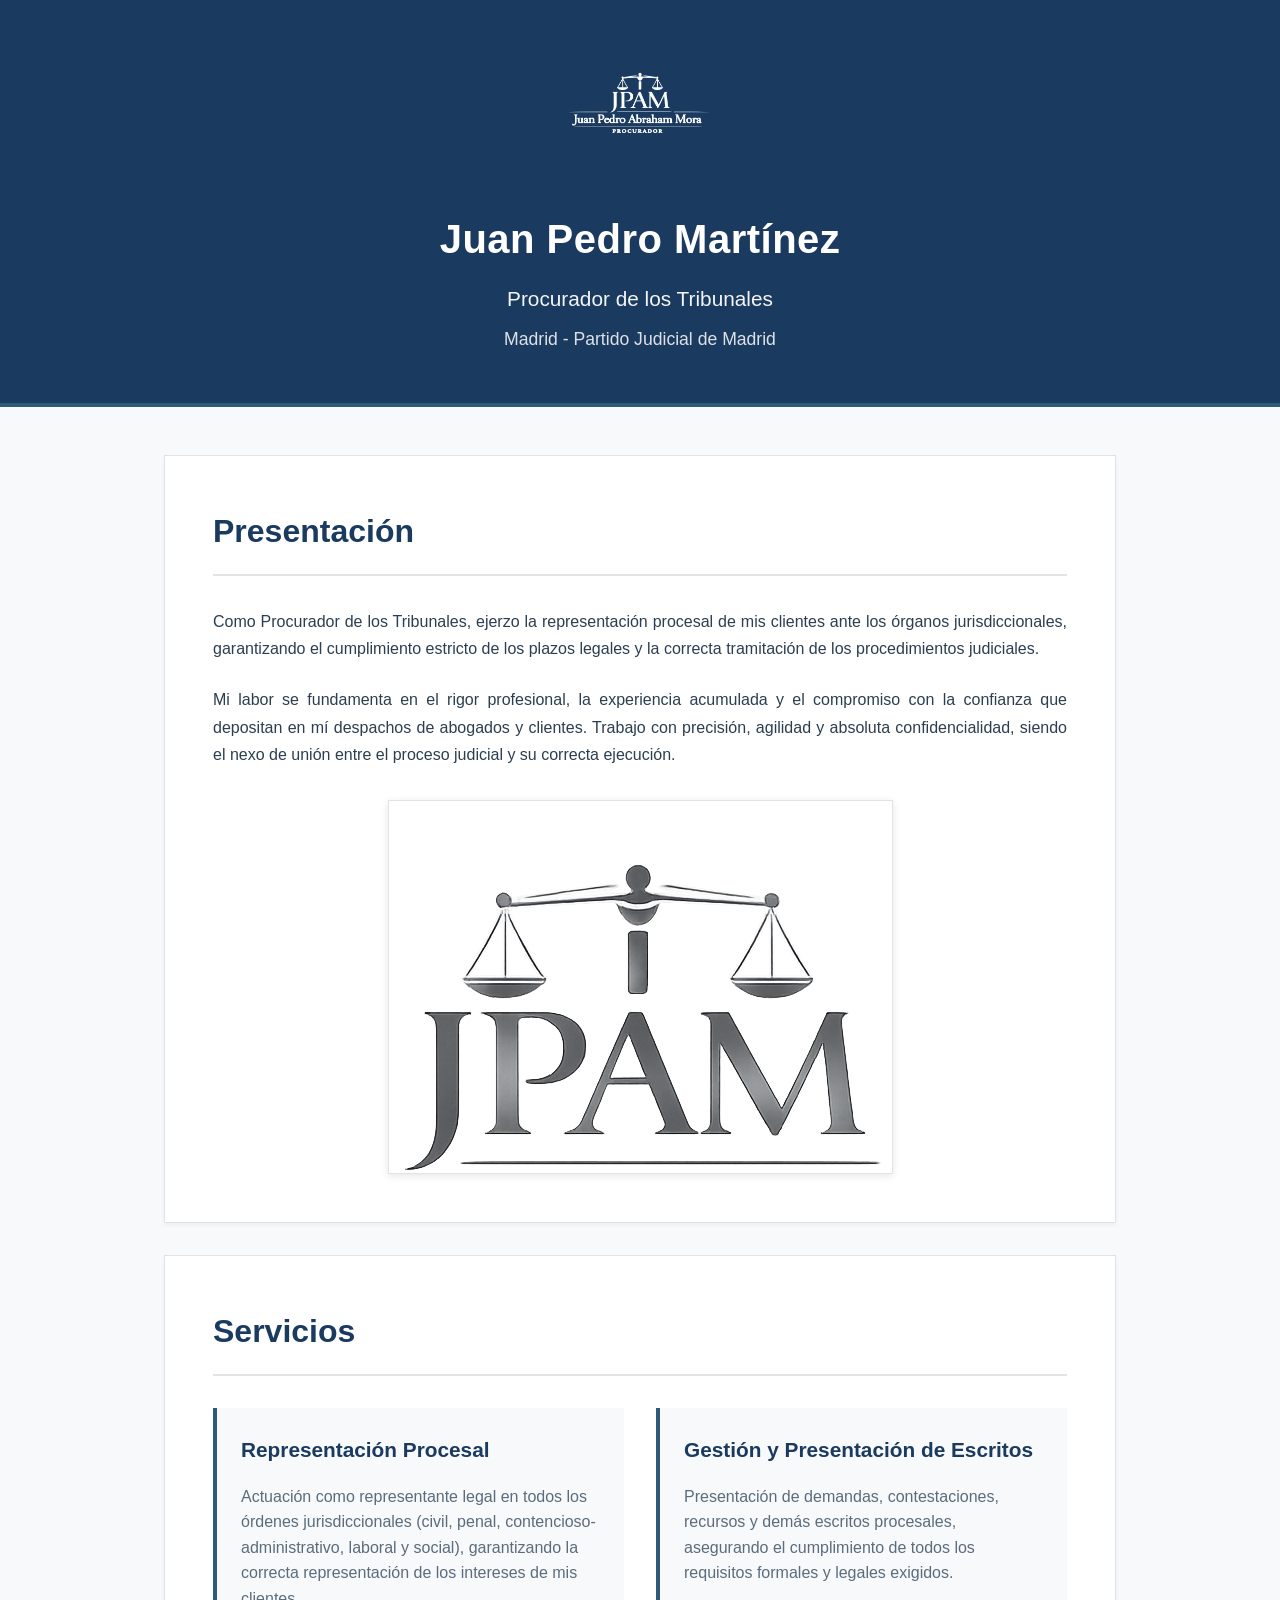
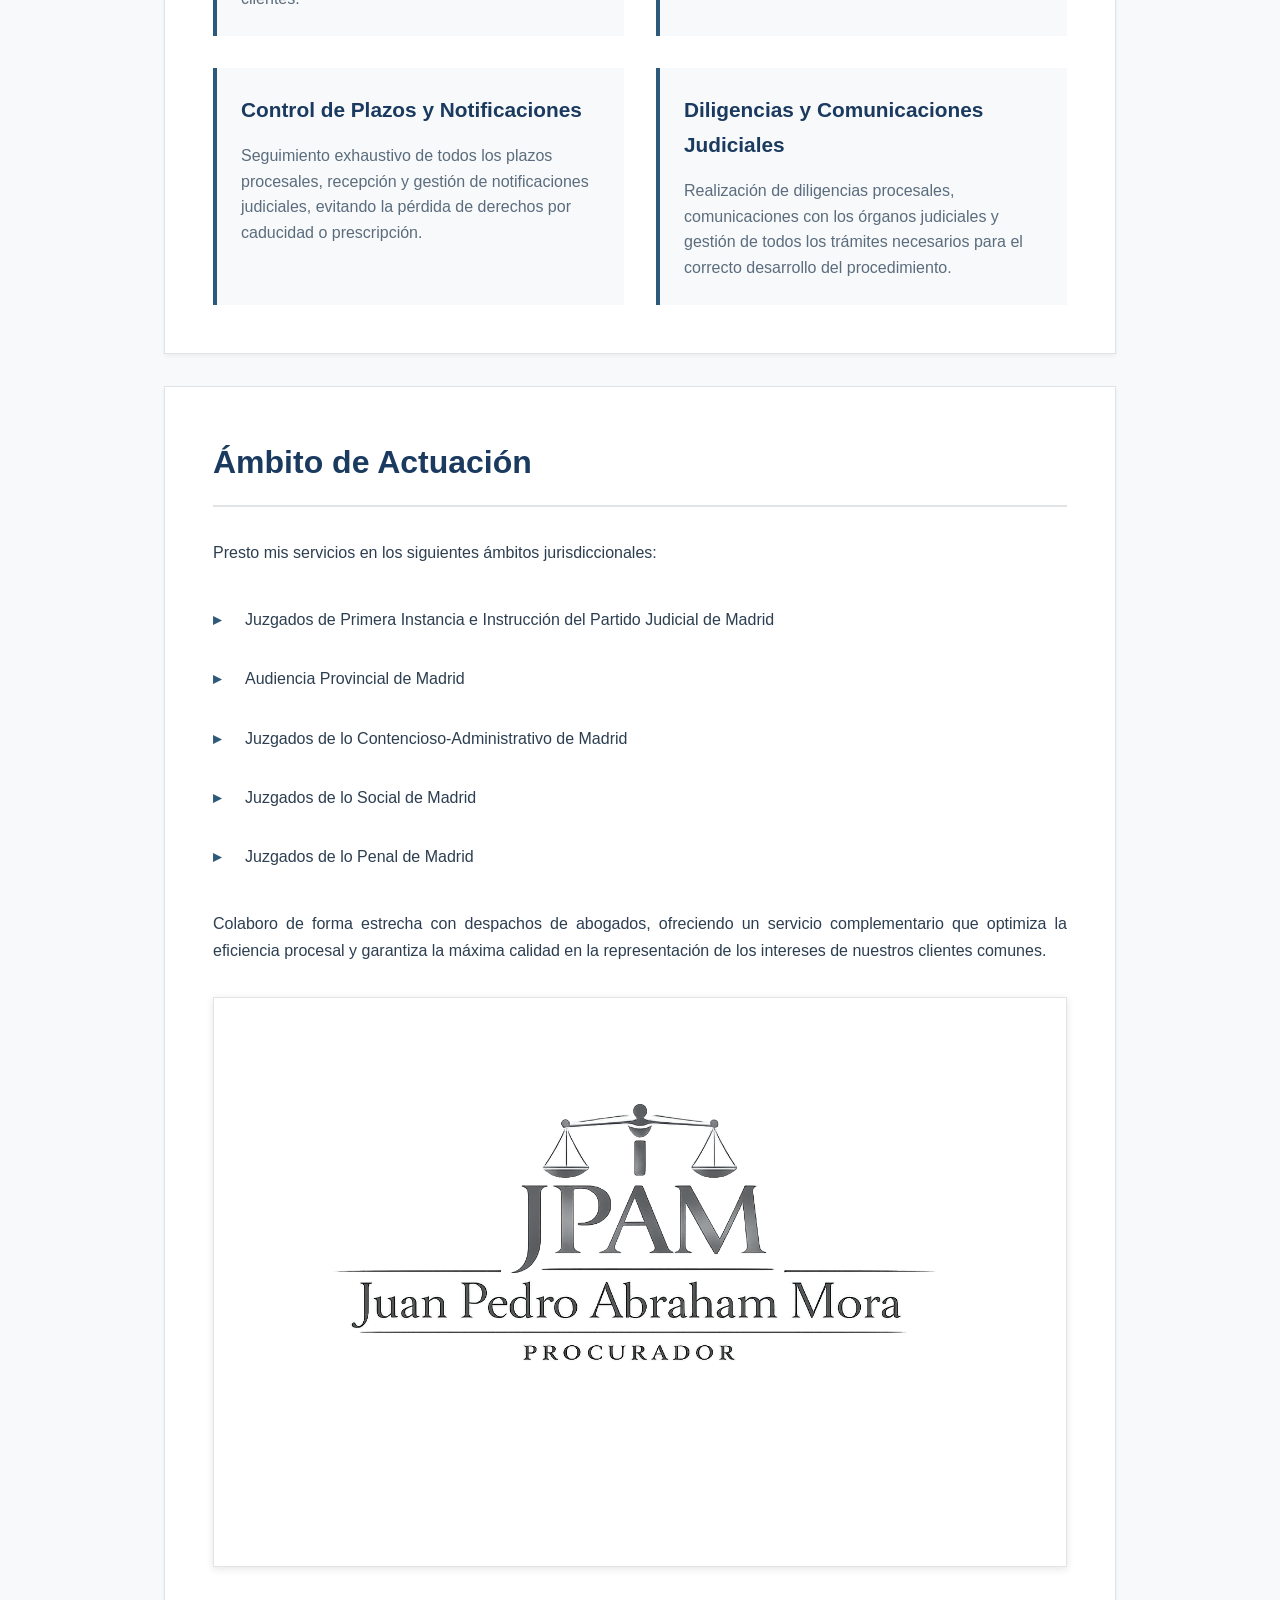
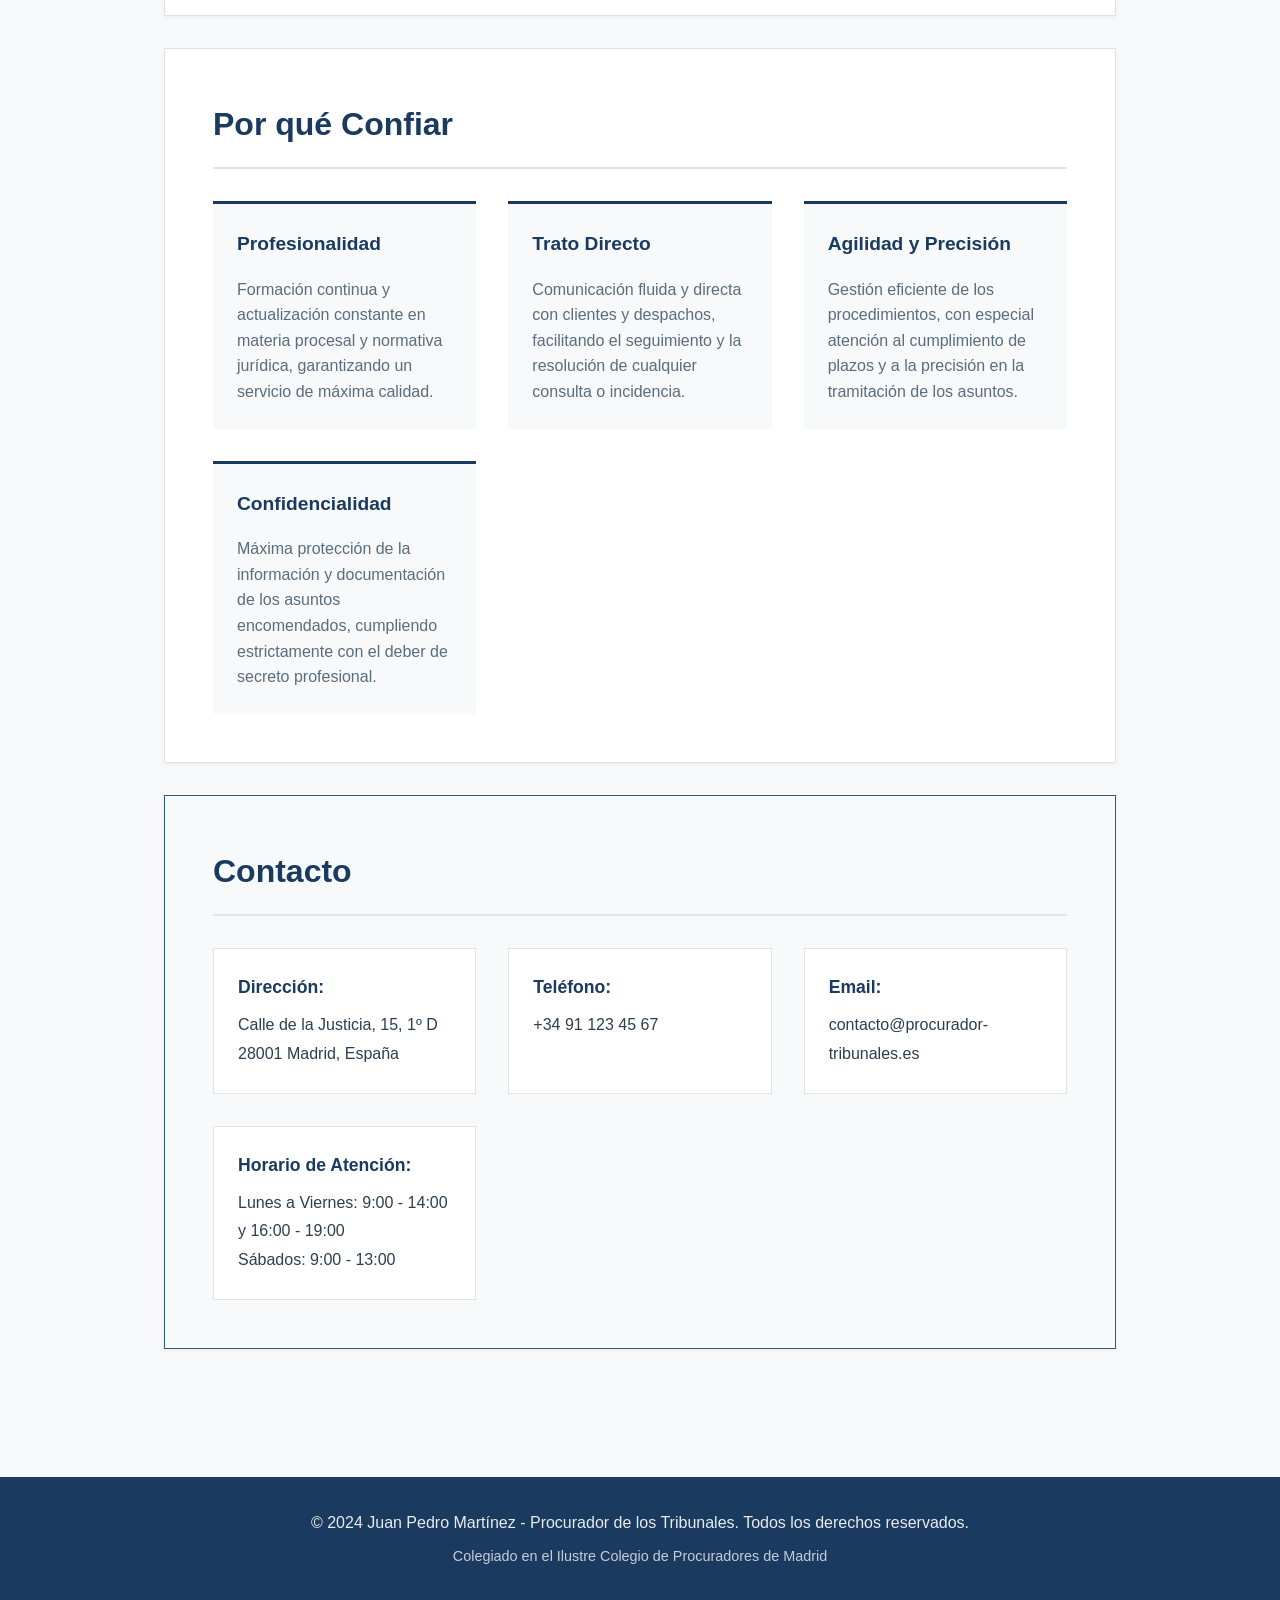
<file: index.html>
<!DOCTYPE html>
<html lang="es">
<head>
    <meta charset="UTF-8">
    <meta name="viewport" content="width=device-width, initial-scale=1.0">
    <title>Procurador de los Tribunales - Representación Procesal</title>
    <link rel="stylesheet" href="style.css">
</head>
<body>
    <!-- Header -->
    <header class="header">
        <div class="container">
            <div class="header__logo">
                <img src="img/LOGO CON NOMBRE JP PNG.png" alt="Logo Juan Pedro - Procurador" class="header__logo-img">
            </div>
            <h1 class="header__name">Juan Pedro Martínez</h1>
            <p class="header__title">Procurador de los Tribunales</p>
            <p class="header__location">Madrid - Partido Judicial de Madrid</p>
        </div>
    </header>

    <!-- Main Content -->
    <main class="main">
        <div class="container">
            <!-- Sección Presentación -->
            <section class="section" id="presentacion">
                <h2 class="section__title">Presentación</h2>
                <div class="section__content">
                    <p class="section__text">
                        Como Procurador de los Tribunales, ejerzo la representación procesal de mis clientes ante los órganos jurisdiccionales, garantizando el cumplimiento estricto de los plazos legales y la correcta tramitación de los procedimientos judiciales.
                    </p>
                    <p class="section__text">
                        Mi labor se fundamenta en el rigor profesional, la experiencia acumulada y el compromiso con la confianza que depositan en mí despachos de abogados y clientes. Trabajo con precisión, agilidad y absoluta confidencialidad, siendo el nexo de unión entre el proceso judicial y su correcta ejecución.
                    </p>
                    <div class="section__image">
                        <img src="img/LOGO JP PNG.png" alt="Logo profesional" class="image">
                    </div>
                </div>
            </section>

            <!-- Sección Servicios -->
            <section class="section" id="servicios">
                <h2 class="section__title">Servicios</h2>
                <div class="section__content">
                    <div class="services">
                        <div class="service">
                            <h3 class="service__title">Representación Procesal</h3>
                            <p class="service__text">
                                Actuación como representante legal en todos los órdenes jurisdiccionales (civil, penal, contencioso-administrativo, laboral y social), garantizando la correcta representación de los intereses de mis clientes.
                            </p>
                        </div>
                        <div class="service">
                            <h3 class="service__title">Gestión y Presentación de Escritos</h3>
                            <p class="service__text">
                                Presentación de demandas, contestaciones, recursos y demás escritos procesales, asegurando el cumplimiento de todos los requisitos formales y legales exigidos.
                            </p>
                        </div>
                        <div class="service">
                            <h3 class="service__title">Control de Plazos y Notificaciones</h3>
                            <p class="service__text">
                                Seguimiento exhaustivo de todos los plazos procesales, recepción y gestión de notificaciones judiciales, evitando la pérdida de derechos por caducidad o prescripción.
                            </p>
                        </div>
                        <div class="service">
                            <h3 class="service__title">Diligencias y Comunicaciones Judiciales</h3>
                            <p class="service__text">
                                Realización de diligencias procesales, comunicaciones con los órganos judiciales y gestión de todos los trámites necesarios para el correcto desarrollo del procedimiento.
                            </p>
                        </div>
                    </div>
                </div>
            </section>

            <!-- Sección Ámbito de Actuación -->
            <section class="section" id="ambito">
                <h2 class="section__title">Ámbito de Actuación</h2>
                <div class="section__content">
                    <p class="section__text">
                        Presto mis servicios en los siguientes ámbitos jurisdiccionales:
                    </p>
                    <ul class="list">
                        <li>Juzgados de Primera Instancia e Instrucción del Partido Judicial de Madrid</li>
                        <li>Audiencia Provincial de Madrid</li>
                        <li>Juzgados de lo Contencioso-Administrativo de Madrid</li>
                        <li>Juzgados de lo Social de Madrid</li>
                        <li>Juzgados de lo Penal de Madrid</li>
                    </ul>
                    <p class="section__text">
                        Colaboro de forma estrecha con despachos de abogados, ofreciendo un servicio complementario que optimiza la eficiencia procesal y garantiza la máxima calidad en la representación de los intereses de nuestros clientes comunes.
                    </p>
                    <div class="section__image">
                        <img src="img/LOGO CON NOMBRE JP PNG.png" alt="Logo Juan Pedro - Procurador" class="image">
                    </div>
                </div>
            </section>

            <!-- Sección Por qué Confiar -->
            <section class="section" id="confianza">
                <h2 class="section__title">Por qué Confiar</h2>
                <div class="section__content">
                    <div class="trust-items">
                        <div class="trust-item">
                            <h3 class="trust-item__title">Profesionalidad</h3>
                            <p class="trust-item__text">
                                Formación continua y actualización constante en materia procesal y normativa jurídica, garantizando un servicio de máxima calidad.
                            </p>
                        </div>
                        <div class="trust-item">
                            <h3 class="trust-item__title">Trato Directo</h3>
                            <p class="trust-item__text">
                                Comunicación fluida y directa con clientes y despachos, facilitando el seguimiento y la resolución de cualquier consulta o incidencia.
                            </p>
                        </div>
                        <div class="trust-item">
                            <h3 class="trust-item__title">Agilidad y Precisión</h3>
                            <p class="trust-item__text">
                                Gestión eficiente de los procedimientos, con especial atención al cumplimiento de plazos y a la precisión en la tramitación de los asuntos.
                            </p>
                        </div>
                        <div class="trust-item">
                            <h3 class="trust-item__title">Confidencialidad</h3>
                            <p class="trust-item__text">
                                Máxima protección de la información y documentación de los asuntos encomendados, cumpliendo estrictamente con el deber de secreto profesional.
                            </p>
                        </div>
                    </div>
                </div>
            </section>

            <!-- Sección Contacto -->
            <section class="section section--contact" id="contacto">
                <h2 class="section__title">Contacto</h2>
                <div class="section__content">
                    <div class="contact">
                        <div class="contact__item">
                            <strong class="contact__label">Dirección:</strong>
                            <p class="contact__text">Calle de la Justicia, 15, 1º D<br>28001 Madrid, España</p>
                        </div>
                        <div class="contact__item">
                            <strong class="contact__label">Teléfono:</strong>
                            <p class="contact__text">+34 91 123 45 67</p>
                        </div>
                        <div class="contact__item">
                            <strong class="contact__label">Email:</strong>
                            <p class="contact__text">contacto@procurador-tribunales.es</p>
                        </div>
                        <div class="contact__item">
                            <strong class="contact__label">Horario de Atención:</strong>
                            <p class="contact__text">Lunes a Viernes: 9:00 - 14:00 y 16:00 - 19:00<br>Sábados: 9:00 - 13:00</p>
                        </div>
                    </div>
                </div>
            </section>
        </div>
    </main>

    <!-- Footer -->
    <footer class="footer">
        <div class="container">
            <p class="footer__text">
                &copy; 2024 Juan Pedro Martínez - Procurador de los Tribunales. Todos los derechos reservados.
            </p>
            <p class="footer__text footer__text--small">
                Colegiado en el Ilustre Colegio de Procuradores de Madrid
            </p>
        </div>
    </footer>
</body>
</html>
</file>
<file: style.css>
/* ============================================
   ESTILOS PARA PROCURADOR DE LOS TRIBUNALES
   Diseño sobrio, serio y profesional
   ============================================ */

/* Reset y Variables */
* {
    margin: 0;
    padding: 0;
    box-sizing: border-box;
}

:root {
    /* Colores jurídicos y neutros */
    --color-primary: #1a3a5f;      /* Azul oscuro profesional */
    --color-secondary: #2d5a7a;    /* Azul medio */
    --color-accent: #4a6b7d;       /* Gris azulado */
    --color-text: #2c3e50;         /* Gris oscuro para texto */
    --color-text-light: #5a6c7d;   /* Gris medio para texto secundario */
    --color-bg: #ffffff;            /* Blanco */
    --color-bg-light: #f8f9fa;     /* Gris muy claro */
    --color-border: #e0e4e7;       /* Gris claro para bordes */
    
    /* Tipografía */
    --font-family: 'Segoe UI', Tahoma, Geneva, Verdana, sans-serif;
    
    /* Espaciado */
    --spacing-xs: 0.5rem;
    --spacing-sm: 1rem;
    --spacing-md: 1.5rem;
    --spacing-lg: 2rem;
    --spacing-xl: 3rem;
    
    /* Ancho máximo del contenido */
    --max-width: 1000px;
}

/* ============================================
   ESTRUCTURA BASE
   ============================================ */

body {
    font-family: var(--font-family);
    font-size: 16px;
    line-height: 1.7;
    color: var(--color-text);
    background-color: var(--color-bg-light);
    -webkit-font-smoothing: antialiased;
    -moz-osx-font-smoothing: grayscale;
}

.container {
    max-width: var(--max-width);
    margin: 0 auto;
    padding: 0 var(--spacing-md);
}

/* ============================================
   HEADER
   ============================================ */

.header {
    background-color: var(--color-primary);
    color: var(--color-bg);
    padding: var(--spacing-xl) 0;
    text-align: center;
    border-bottom: 4px solid var(--color-secondary);
}

.header__logo {
    margin-bottom: var(--spacing-md);
}

.header__logo-img {
    max-width: 200px;
    height: auto;
    display: block;
    margin: 0 auto;
    filter: brightness(0) invert(1);
}

.header__name {
    font-size: 2.5rem;
    font-weight: 600;
    margin-bottom: var(--spacing-xs);
    letter-spacing: 0.5px;
}

.header__title {
    font-size: 1.3rem;
    font-weight: 400;
    margin-bottom: var(--spacing-xs);
    opacity: 0.95;
}

.header__location {
    font-size: 1.1rem;
    opacity: 0.85;
    font-weight: 300;
}

/* ============================================
   MAIN CONTENT
   ============================================ */

.main {
    padding: var(--spacing-xl) 0;
    min-height: calc(100vh - 300px);
}

/* ============================================
   SECCIONES
   ============================================ */

.section {
    background-color: var(--color-bg);
    margin-bottom: var(--spacing-lg);
    padding: var(--spacing-xl);
    border: 1px solid var(--color-border);
    box-shadow: 0 2px 4px rgba(0, 0, 0, 0.05);
}

.section__title {
    font-size: 2rem;
    color: var(--color-primary);
    margin-bottom: var(--spacing-lg);
    padding-bottom: var(--spacing-sm);
    border-bottom: 2px solid var(--color-border);
    font-weight: 600;
}

.section__content {
    color: var(--color-text);
}

.section__text {
    margin-bottom: var(--spacing-md);
    text-align: justify;
    color: var(--color-text);
}

.section__image {
    margin-top: var(--spacing-lg);
    text-align: center;
}

.section--contact {
    background-color: var(--color-bg-light);
    border: 1px solid var(--color-secondary);
}

/* ============================================
   SERVICIOS
   ============================================ */

.services {
    display: grid;
    grid-template-columns: repeat(auto-fit, minmax(280px, 1fr));
    gap: var(--spacing-lg);
    margin-top: var(--spacing-md);
}

.service {
    padding: var(--spacing-md);
    background-color: var(--color-bg-light);
    border-left: 4px solid var(--color-secondary);
    transition: background-color 0.2s ease;
}

.service:hover {
    background-color: #f0f3f5;
}

.service__title {
    font-size: 1.3rem;
    color: var(--color-primary);
    margin-bottom: var(--spacing-sm);
    font-weight: 600;
}

.service__text {
    color: var(--color-text-light);
    line-height: 1.6;
}

/* ============================================
   LISTAS
   ============================================ */

.list {
    list-style: none;
    padding-left: 0;
    margin: var(--spacing-md) 0;
}

.list li {
    padding: var(--spacing-sm) 0;
    padding-left: var(--spacing-lg);
    position: relative;
    color: var(--color-text);
}

.list li::before {
    content: "▸";
    position: absolute;
    left: 0;
    color: var(--color-secondary);
    font-weight: bold;
}

/* ============================================
   ELEMENTOS DE CONFIANZA
   ============================================ */

.trust-items {
    display: grid;
    grid-template-columns: repeat(auto-fit, minmax(250px, 1fr));
    gap: var(--spacing-lg);
    margin-top: var(--spacing-md);
}

.trust-item {
    padding: var(--spacing-md);
    background-color: var(--color-bg-light);
    border-top: 3px solid var(--color-primary);
}

.trust-item__title {
    font-size: 1.2rem;
    color: var(--color-primary);
    margin-bottom: var(--spacing-sm);
    font-weight: 600;
}

.trust-item__text {
    color: var(--color-text-light);
    line-height: 1.6;
}

/* ============================================
   CONTACTO
   ============================================ */

.contact {
    display: grid;
    grid-template-columns: repeat(auto-fit, minmax(250px, 1fr));
    gap: var(--spacing-lg);
}

.contact__item {
    padding: var(--spacing-md);
    background-color: var(--color-bg);
    border: 1px solid var(--color-border);
}

.contact__label {
    display: block;
    color: var(--color-primary);
    font-size: 1.1rem;
    margin-bottom: var(--spacing-xs);
    font-weight: 600;
}

.contact__text {
    color: var(--color-text);
    line-height: 1.8;
    margin: 0;
}

/* ============================================
   IMÁGENES
   ============================================ */

.image {
    max-width: 100%;
    height: auto;
    border: 1px solid var(--color-border);
    box-shadow: 0 2px 8px rgba(0, 0, 0, 0.1);
    display: block;
    margin: 0 auto;
}

/* ============================================
   FOOTER
   ============================================ */

.footer {
    background-color: var(--color-primary);
    color: var(--color-bg);
    padding: var(--spacing-lg) 0;
    text-align: center;
    margin-top: var(--spacing-xl);
}

.footer__text {
    margin-bottom: var(--spacing-xs);
    opacity: 0.9;
}

.footer__text--small {
    font-size: 0.9rem;
    opacity: 0.75;
    margin-bottom: 0;
}

/* ============================================
   DISEÑO RESPONSIVE
   ============================================ */

/* Tablets */
@media (max-width: 768px) {
    :root {
        --spacing-xl: 2rem;
        --spacing-lg: 1.5rem;
    }
    
    .header__name {
        font-size: 2rem;
    }
    
    .header__title {
        font-size: 1.1rem;
    }
    
    .header__location {
        font-size: 1rem;
    }
    
    .header__logo-img {
        max-width: 150px;
    }
    
    .section {
        padding: var(--spacing-lg);
    }
    
    .section__title {
        font-size: 1.6rem;
    }
    
    .services,
    .trust-items,
    .contact {
        grid-template-columns: 1fr;
    }
    
    .container {
        padding: 0 var(--spacing-sm);
    }
}

/* Móviles */
@media (max-width: 480px) {
    .header {
        padding: var(--spacing-lg) 0;
    }
    
    .header__name {
        font-size: 1.6rem;
    }
    
    .header__title {
        font-size: 1rem;
    }
    
    .header__location {
        font-size: 0.9rem;
    }
    
    .header__logo-img {
        max-width: 120px;
    }
    
    .main {
        padding: var(--spacing-md) 0;
    }
    
    .section {
        padding: var(--spacing-md);
        margin-bottom: var(--spacing-md);
    }
    
    .section__title {
        font-size: 1.4rem;
    }
    
    .section__text {
        text-align: left;
    }
    
    .service__title,
    .trust-item__title {
        font-size: 1.1rem;
    }
    
    .contact__label {
        font-size: 1rem;
    }
}

/* ============================================
   ACCESIBILIDAD
   ============================================ */

/* Mejora del contraste y legibilidad */
a {
    color: var(--color-secondary);
    text-decoration: none;
}

a:hover {
    text-decoration: underline;
}

/* Focus visible para navegación por teclado */
*:focus {
    outline: 2px solid var(--color-secondary);
    outline-offset: 2px;
}
</file>
